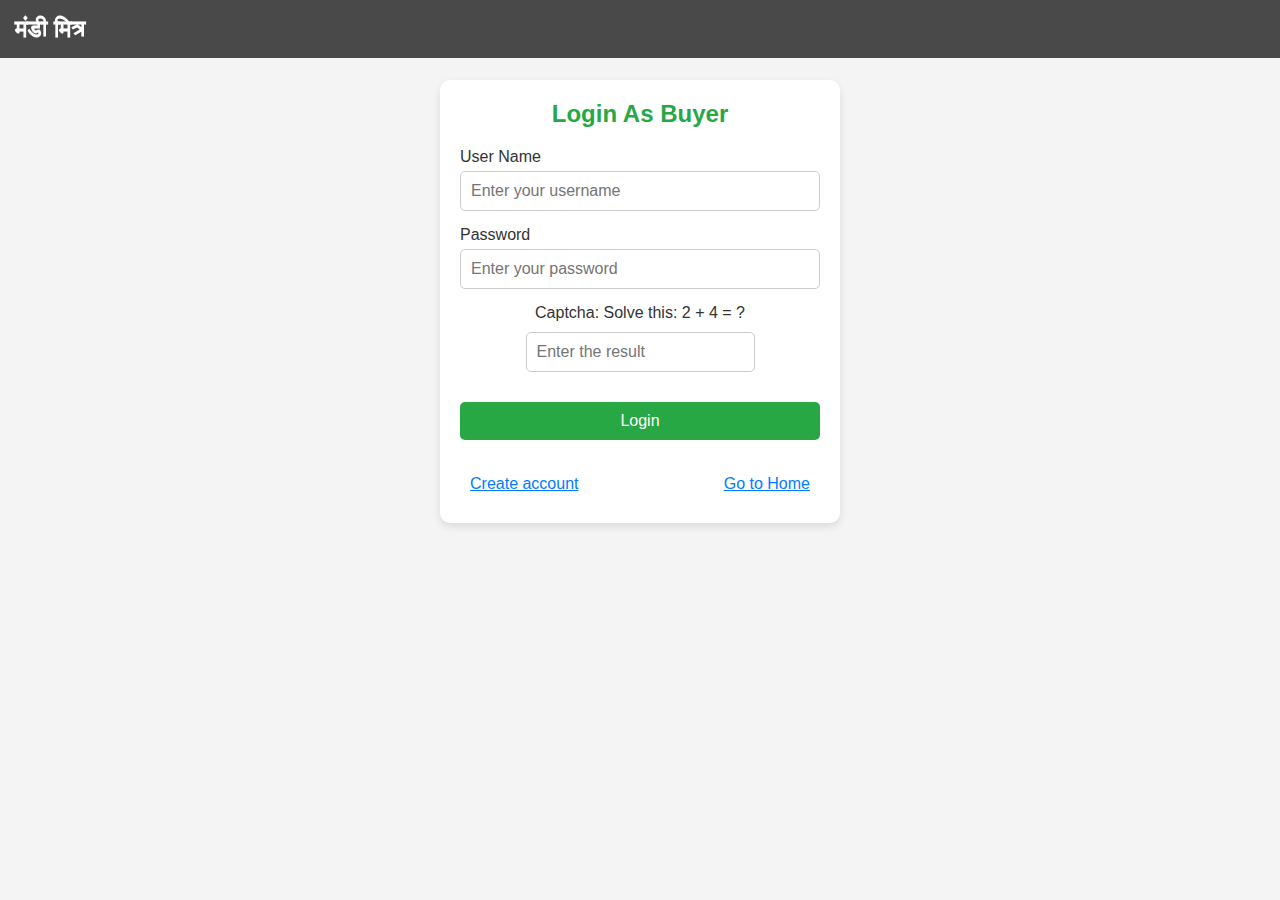
<file: farmers market/buyer/login.html>
<!DOCTYPE html>
<html lang="en">
<head>
    <meta charset="UTF-8">
    <meta name="viewport" content="width=device-width, initial-scale=1.0">
    <title>मंडी मित्र - Login</title>
    <link rel="stylesheet" href="styles1.css">
    <style>
        /* Basic Reset */
        * {
            margin: 0;
            padding: 0;
            box-sizing: border-box;
        }

        body {
            font-family: Arial, sans-serif;
            background-color: #f4f4f4;
            display: flex;
            flex-direction: column;
            align-items: center;
        }

        /* Header/Navbar */
        header {
            width: 100%;
            background-color: rgba(0, 0, 0, 0.7);
            position: fixed;
            top: 0;
            left: 0;
            z-index: 1000;
        }

        .navbar {
            display: flex;
            justify-content: space-between;
            align-items: center;
            padding: 15px;
            color: white;
        }

        .logo {
            font-size: 1.5rem;
            color: #fff;
            font-family: 'Arial', sans-serif;
        }

        /* Login Form Container */
        .login-container {
            background-color: white;
            padding: 20px;
            border-radius: 10px;
            box-shadow: 0 4px 8px rgba(0, 0, 0, 0.1);
            width: 100%;
            max-width: 400px;
            margin-top: 80px;
            text-align: center;
        }

        h2 {
            margin-bottom: 20px;
            color: #28a745;
        }

        form {
            display: flex;
            flex-direction: column;
        }

        label {
            text-align: left;
            margin-bottom: 5px;
            color: #333;
        }

        input {
            padding: 10px;
            margin-bottom: 15px;
            border: 1px solid #ccc;
            border-radius: 5px;
            font-size: 1rem;
        }

        input:focus {
            border-color: #28a745;
            outline: none;
        }

        button {
            padding: 10px;
            border: none;
            border-radius: 5px;
            color: white;
            font-size: 1rem;
            cursor: pointer;
        }

        .login-btn {
            background-color: #28a745;
            margin-bottom: 15px;
        }

        .additional-links {
            display: flex;
            justify-content: space-between;
            margin-top: 10px;
        }

        .additional-links button {
            background: none;
            border: none;
            color: #007bff;
            cursor: pointer;
            text-decoration: underline;
        }

        .additional-links button:hover {
            color: #0056b3;
        }

        /* Captcha Section */
        .captcha-container {
            margin-bottom: 15px;
        }

        .captcha-container label {
            display: inline-block;
            margin-bottom: 5px;
            color: #333;
        }

        .captcha-container input {
            padding: 10px;
            margin-top: 5px;
            border: 1px solid #ccc;
            border-radius: 5px;
            font-size: 1rem;
        }

        /* Responsive Styles */
        @media (max-width: 600px) {
            .additional-links {
                flex-direction: column;
            }

            .login-container {
                width: 90%;
            }

            .additional-links button {
                margin-bottom: 10px;
            }
        }
    </style>
</head>
<body onload="generateCaptcha()">
<header>
    <nav class="navbar">
        <h1 class="logo">मंडी मित्र</h1>
    </nav>
</header>

<!-- Login Form -->
<div class="login-container">
    <h2>Login As Buyer</h2>
  <form action="login_buyer.php" method="POST" onsubmit="return validateCaptcha()">

        <label for="username">User Name</label>
        <input type="text" id="username" name="username" placeholder="Enter your username" required>
        
        <label for="password">Password</label>
        <input type="password" id="password" name="password" placeholder="Enter your password" required>
        
        <!-- Captcha Section -->
        <div class="captcha-container">
            <label for="captcha">Captcha: Solve this: 
                <span id="captchaExpression"></span>
            </label>
            <input type="number" id="captchaInput" name="captcha" placeholder="Enter the result" required>
        </div>
        
        <button type="submit" class="login-btn">Login</button>
    </form>

    <div class="additional-links">
        <button class="register-btn" onclick="window.location.href='registration.html'">Create account</button>
        <button class="home-btn" onclick="window.location.href='http://localhost/02/index.html'">Go to Home</button>
    </div>
</div>

<script>
    let captchaAnswer;

    function generateCaptcha() {
        // Generate two random numbers between 1 and 10
        const num1 = Math.floor(Math.random() * 10) + 1;
        const num2 = Math.floor(Math.random() * 10) + 1;
        
        // Display the captcha expression
        document.getElementById("captchaExpression").innerText = `${num1} + ${num2} = ?`;

        // Store the correct answer
        captchaAnswer = num1 + num2;
    }

    function validateCaptcha() {
        const userAnswer = parseInt(document.getElementById("captchaInput").value, 10);

        if (userAnswer === captchaAnswer) {
            return true;  // Captcha is correct, form can be submitted
        } else {
            alert("Incorrect captcha. Please try again.");
            generateCaptcha();  // Generate a new captcha if incorrect
            return false;  // Prevent form submission
        }
    }
</script>

</body>
</html>
</file>
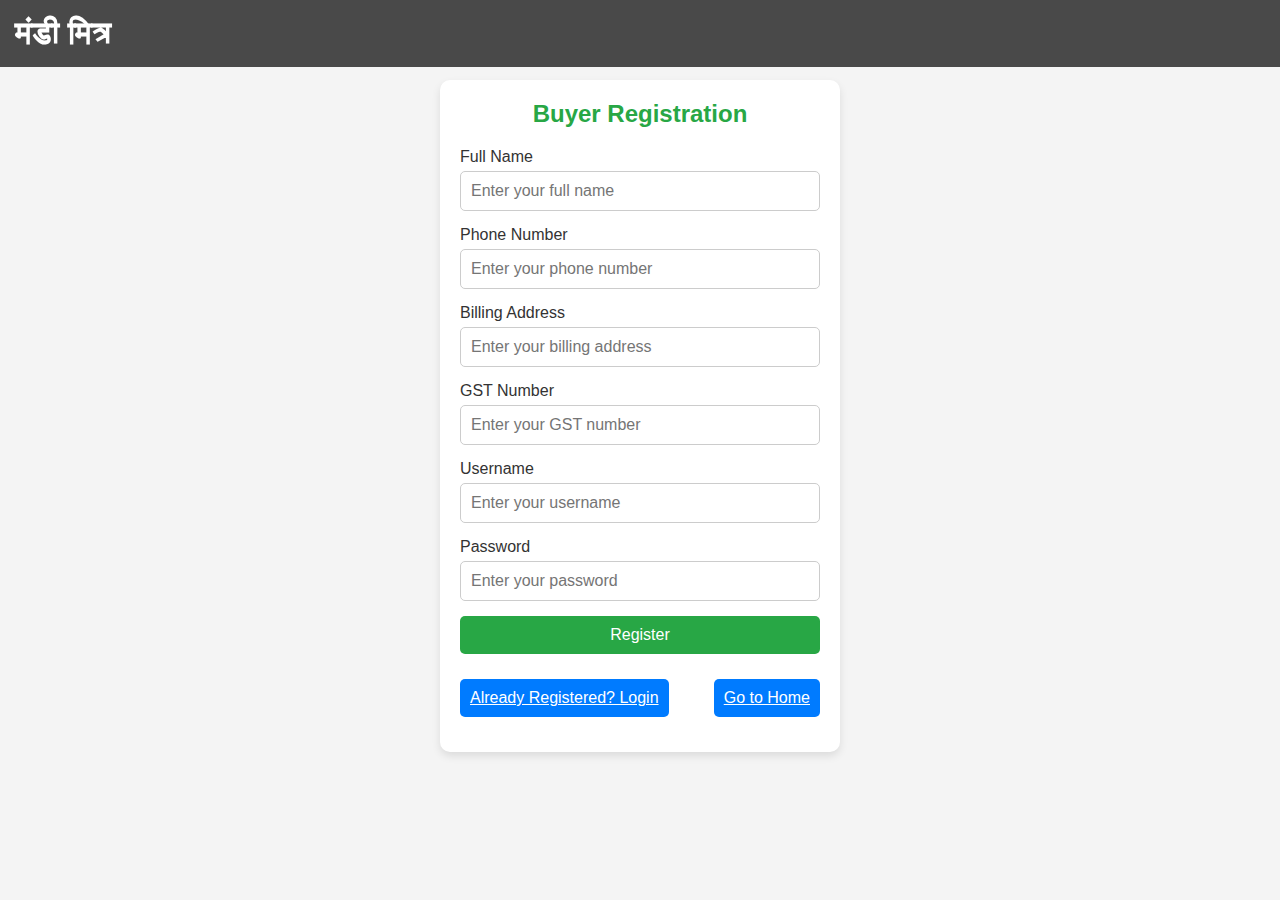
<file: farmers market/buyer/Registration.html>
<!DOCTYPE html>
<html lang="en">
<head>
    <meta charset="UTF-8">
    <meta name="viewport" content="width=device-width, initial-scale=1.0">
    <title>मंडी मित्र</title>
    <link rel="stylesheet" href="styles.css"> <!-- Link to your CSS file -->
</head>
<body>
    <!-- Header/Navbar -->
    <header>
        <nav class="navbar">
            <h1 class="logo">मंडी मित्र</h1>
        </nav>
    </header>

    <!-- Registration Form -->
    <div class="login-container">
        <h2>Buyer Registration</h2>
       <form action="register_buyer.php" method="POST">

            <label for="name">Full Name</label>
            <input type="text" id="name" name="name" placeholder="Enter your full name" required>

            <label for="phone">Phone Number</label>
            <input type="tel" id="phone" name="phone" placeholder="Enter your phone number" required>

            <label for="billing-address">Billing Address</label>
            <input type="text" id="billing-address" name="billing_address" placeholder="Enter your billing address" required>

            <label for="gst">GST Number</label>
            <input type="text" id="gst" name="gst" placeholder="Enter your GST number" required>

            <label for="username">Username</label>
            <input type="text" id="username" name="username" placeholder="Enter your username" required>

            <label for="password">Password</label>
            <input type="password" id="password" name="password" placeholder="Enter your password" required>

            <button type="submit" class="login-btn">Register</button>
        </form>

        <div class="additional-links">
            <button onclick="window.location.href='login.html'">Already Registered? Login</button>
            <button onclick="window.location.href='http://localhost/02/index.html'">Go to Home</button>
        </div>
    </div>
</body>
</html>
</file>
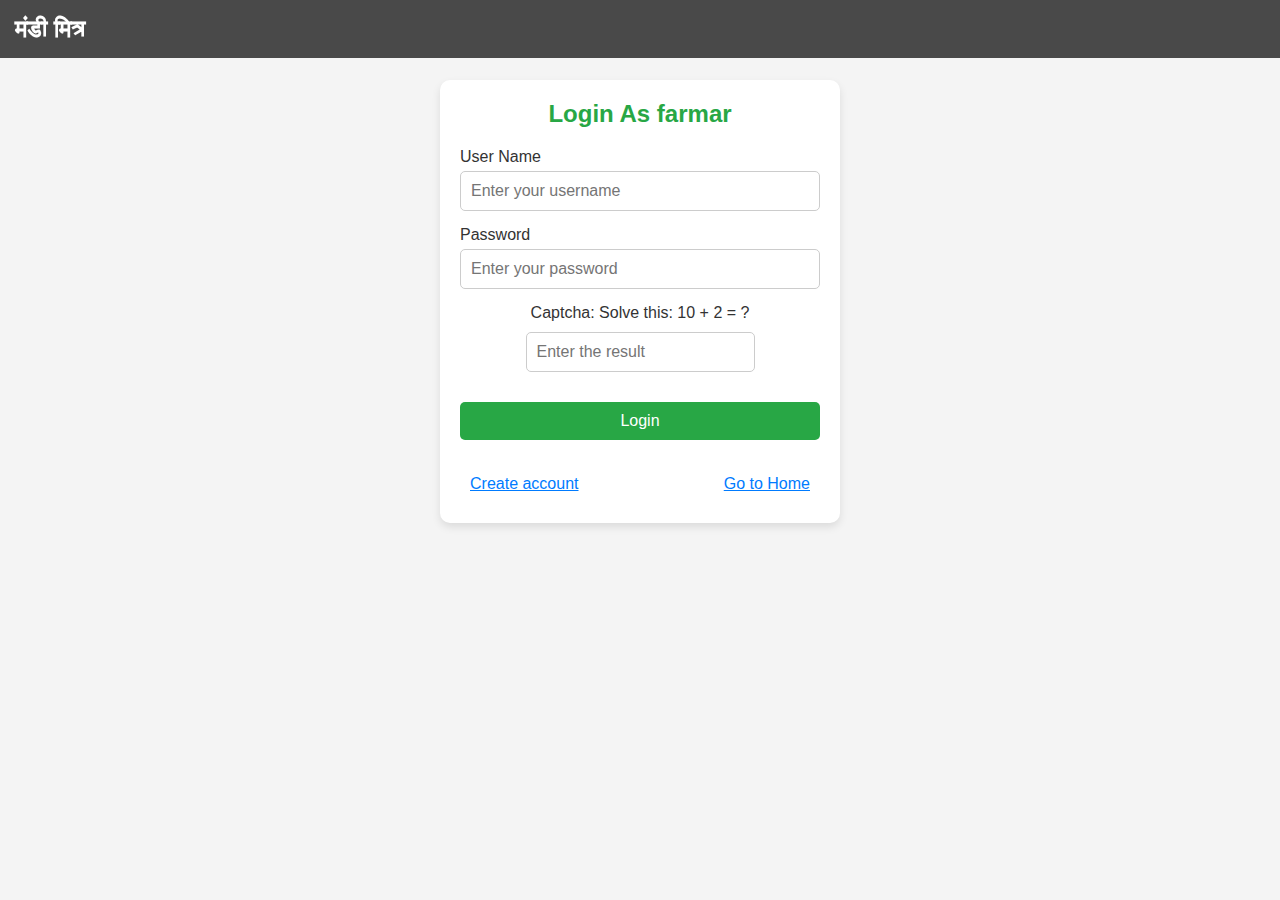
<file: farmers market/farmar/login1.html>
<!DOCTYPE html>
<html lang="en">
<head>
    <meta charset="UTF-8">
    <meta name="viewport" content="width=device-width, initial-scale=1.0">
    <title>मंडी मित्र - Login</title>
    <link rel="stylesheet" href="styles1.css">
    <style>
        /* Basic Reset */
        * {
            margin: 0;
            padding: 0;
            box-sizing: border-box;
        }

        body {
            font-family: Arial, sans-serif;
            background-color: #f4f4f4;
            display: flex;
            flex-direction: column;
            align-items: center;
        }

        /* Header/Navbar */
        header {
            width: 100%;
            background-color: rgba(0, 0, 0, 0.7);
            position: fixed;
            top: 0;
            left: 0;
            z-index: 1000;
        }

        .navbar {
            display: flex;
            justify-content: space-between;
            align-items: center;
            padding: 15px;
            color: white;
        }

        .logo {
            font-size: 1.5rem;
            color: #fff;
            font-family: 'Arial', sans-serif;
        }

        /* Login Form Container */
        .login-container {
            background-color: white;
            padding: 20px;
            border-radius: 10px;
            box-shadow: 0 4px 8px rgba(0, 0, 0, 0.1);
            width: 100%;
            max-width: 400px;
            margin-top: 80px;
            text-align: center;
        }

        h2 {
            margin-bottom: 20px;
            color: #28a745;
        }

        form {
            display: flex;
            flex-direction: column;
        }

        label {
            text-align: left;
            margin-bottom: 5px;
            color: #333;
        }

        input {
            padding: 10px;
            margin-bottom: 15px;
            border: 1px solid #ccc;
            border-radius: 5px;
            font-size: 1rem;
        }

        input:focus {
            border-color: #28a745;
            outline: none;
        }

        button {
            padding: 10px;
            border: none;
            border-radius: 5px;
            color: white;
            font-size: 1rem;
            cursor: pointer;
        }

        .login-btn {
            background-color: #28a745;
            margin-bottom: 15px;
        }

        .additional-links {
            display: flex;
            justify-content: space-between;
            margin-top: 10px;
        }

        .additional-links button {
            background: none;
            border: none;
            color: #007bff;
            cursor: pointer;
            text-decoration: underline;
        }

        .additional-links button:hover {
            color: #0056b3;
        }

        /* Captcha Section */
        .captcha-container {
            margin-bottom: 15px;
        }

        .captcha-container label {
            display: inline-block;
            margin-bottom: 5px;
            color: #333;
        }

        .captcha-container input {
            padding: 10px;
            margin-top: 5px;
            border: 1px solid #ccc;
            border-radius: 5px;
            font-size: 1rem;
        }

        /* Responsive Styles */
        @media (max-width: 600px) {
            .additional-links {
                flex-direction: column;
            }

            .login-container {
                width: 90%;
            }

            .additional-links button {
                margin-bottom: 10px;
            }
        }
    </style>
</head>
<body onload="generateCaptcha()">
<header>
    <nav class="navbar">
        <h1 class="logo">मंडी मित्र</h1>
    </nav>
</header>

<!-- Login Form -->
<div class="login-container">
    <h2>Login As farmar</h2>
  <form action="login_buyer.php" method="POST" onsubmit="return validateCaptcha()">

        <label for="username">User Name</label>
        <input type="text" id="username" name="username" placeholder="Enter your username" required>
        
        <label for="password">Password</label>
        <input type="password" id="password" name="password" placeholder="Enter your password" required>
        
        <!-- Captcha Section -->
        <div class="captcha-container">
            <label for="captcha">Captcha: Solve this: 
                <span id="captchaExpression"></span>
            </label>
            <input type="number" id="captchaInput" name="captcha" placeholder="Enter the result" required>
        </div>
        
        <button type="submit" class="login-btn">Login</button>
    </form>

    <div class="additional-links">
        <button class="register-btn" onclick="window.location.href='registration.html'">Create account</button>
        <button class="home-btn" onclick="window.location.href='http://localhost/02/index.html'">Go to Home</button>
    </div>
</div>

<script>
    let captchaAnswer;

    function generateCaptcha() {
        // Generate two random numbers between 1 and 10
        const num1 = Math.floor(Math.random() * 10) + 1;
        const num2 = Math.floor(Math.random() * 10) + 1;
        
        // Display the captcha expression
        document.getElementById("captchaExpression").innerText = `${num1} + ${num2} = ?`;

        // Store the correct answer
        captchaAnswer = num1 + num2;
    }

    function validateCaptcha() {
        const userAnswer = parseInt(document.getElementById("captchaInput").value, 10);

        if (userAnswer === captchaAnswer) {
            return true;  // Captcha is correct, form can be submitted
        } else {
            alert("Incorrect captcha. Please try again.");
            generateCaptcha();  // Generate a new captcha if incorrect
            return false;  // Prevent form submission
        }
    }
</script>

</body>
</html>
</file>
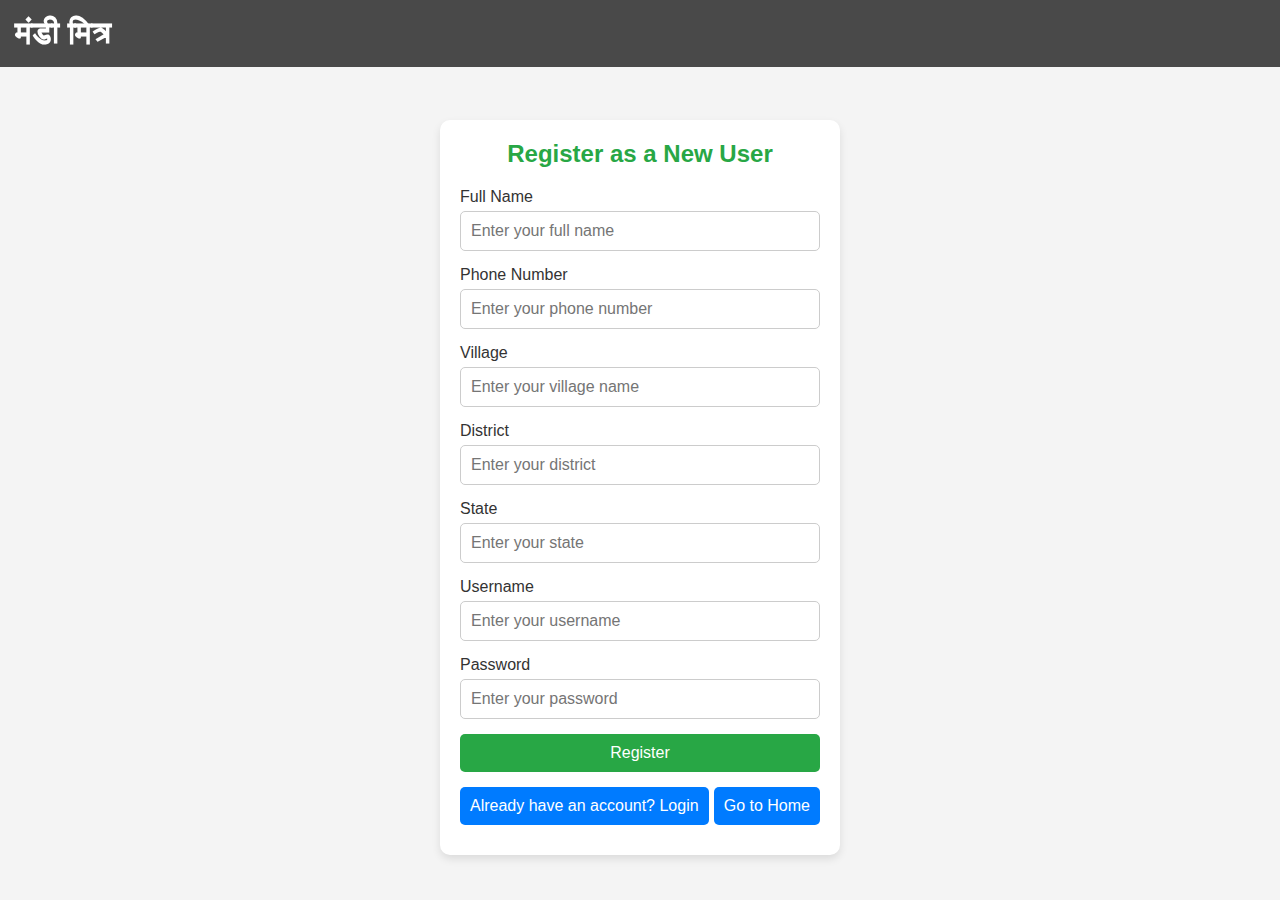
<file: farmers market/farmar/registration.html>
<!DOCTYPE html>
<html lang="en">
<head>
    <meta charset="UTF-8">
    <meta name="viewport" content="width=device-width, initial-scale=1.0">
    <title>मंडी मित्र - Registration</title>
    <link rel="stylesheet" href="styles.css">
</head>
<body>
    <header>
        <nav class="navbar">
            <h1 class="logo">मंडी मित्र</h1>
            <ul class="nav-links">
               
            </ul>
        </nav>
    </header>

    <div class="registration-container">
        <h2>Register as a New User</h2>
        <form action="register.php" method="POST" id="registrationForm">
            <label for="name">Full Name</label>
            <input type="text" id="name" name="name" placeholder="Enter your full name" required>
            
            <label for="phone">Phone Number</label>
            <input type="text" id="phone" name="phone" placeholder="Enter your phone number" required>
            
            <label for="village">Village</label>
            <input type="text" id="village" name="village" placeholder="Enter your village name" required>
            
            <label for="district">District</label>
            <input type="text" id="district" name="district" placeholder="Enter your district" required>
            
            <label for="state">State</label>
            <input type="text" id="state" name="state" placeholder="Enter your state" required>
            
            <label for="username">Username</label>
            <input type="text" id="username" name="username" placeholder="Enter your username" required>
            
            <label for="password">Password</label>
            <input type="password" id="password" name="password" placeholder="Enter your password" required>
            
            <button type="submit" class="register-btn">Register</button>
        </form>

        <div class="additional-links">
            <button class="login-btn" onclick="window.location.href='login1.html'">Already have an account? Login</button>
            <button class="home-btn" onclick="window.location.href='http://localhost/02/index.html'">Go to Home</button>
        </div>
    </div>

    <script>
        // Check if the URL contains a success message
        const urlParams = new URLSearchParams(window.location.search);
        if (urlParams.has('success')) {
            alert('Registration successful!');
            // Clear the form fields
            document.getElementById('registrationForm').reset();
        } else if (urlParams.has('error')) {
            alert('Username is  already exists. Please try again.');
        }
    </script>
</body>
</html>
</file>
<file: farmers market/buyer/styles1.css>
/* Basic Reset */
* {
    margin: 0;
    padding: 0;
    box-sizing: border-box;
}

body {
    font-family: Arial, sans-serif;
    background-color: #f4f4f4;
    display: flex;
    flex-direction: column;
    align-items: center;
}

/* Header/Navbar */
header {
    width: 100%;
    background-color: rgba(0, 0, 0, 0.7);
    position: fixed;
    top: 0;
    left: 0;
    z-index: 1000;
}

.navbar {
    display: flex;
    justify-content: space-between;
    align-items: center;
    padding: 15px;
    color: white;
}

.nav-links {
    list-style: none;
    display: flex;
}

.nav-links li {
    margin: 0 10px;
}

.nav-links a {
    color: white;
    text-decoration: none;
    font-size: 1rem;
}

.nav-links a:hover {
    text-decoration: underline;
}

/* Login Form Container */
.login-container {
    background-color: white;
    padding: 20px;
    border-radius: 10px;
    box-shadow: 0 4px 8px rgba(0, 0, 0, 0.1);
    width: 100%;
    max-width: 400px;
    margin-top: 80px; /* Adjusted space for the fixed navbar */
    text-align: center;
}

h2 {
    margin-bottom: 20px;
    color: #28a745;
}

form {
    display: flex;
    flex-direction: column;
}

label {
    text-align: left;
    margin-bottom: 5px;
    color: #333;
}

input {
    padding: 10px;
    margin-bottom: 15px;
    border: 1px solid #ccc;
    border-radius: 5px;
    font-size: 1rem;
}

input:focus {
    border-color: #28a745;
    outline: none;
}

button {
    padding: 10px;
    border: none;
    border-radius: 5px;
    color: white;
    font-size: 1rem;
    cursor: pointer;
}

.login-btn {
    background-color: #28a745; /* Green for login button */
    margin-bottom: 15px;
}

.additional-links {
    display: flex;
    justify-content: space-between;
    margin-top: 10px;
}

.additional-links button {
    background: none;
    border: none;
    color: #007bff; /* Blue for additional links */
    cursor: pointer;
    text-decoration: underline;
}

.additional-links button:hover {
    color: #0056b3; /* Darker blue on hover */
}

/* Responsive Styles */
@media (max-width: 600px) {
    .additional-links {
        flex-direction: column;
    }

    .login-container {
        width: 90%;
    }
}
</file>
<file: farmers market/buyer/styles.css>
/* Basic Reset */
* {
    margin: 0;
    padding: 0;
    box-sizing: border-box;
}

body {
    font-family: Arial, sans-serif;
    background-color: #f4f4f4;
    display: flex;
    flex-direction: column;
    align-items: center;
}

/* Header/Navbar */
header {
    width: 100%;
    background-color: rgba(0, 0, 0, 0.7);
    position: fixed;
    top: 0;
    left: 0;
    z-index: 1000;
}

.navbar {
    display: flex;
    justify-content: space-between;
    align-items: center;
    padding: 15px;
    color: white;
}

.nav-links {
    list-style: none;
    display: flex;
}

.nav-links li {
    margin: 0 10px;
}

.nav-links a {
    color: white;
    text-decoration: none;
    font-size: 1rem;
}

.nav-links a:hover {
    text-decoration: underline;
}

/* Login Form Container */
.login-container {
    background-color: white;
    padding: 20px;
    border-radius: 10px;
    box-shadow: 0 4px 8px rgba(0, 0, 0, 0.1);
    width: 100%;
    max-width: 400px;
    margin-top: 80px; /* Adjusted space for the fixed navbar */
    text-align: center;
}

h2 {
    margin-bottom: 20px;
    color: #28a745;
}

form {
    display: flex;
    flex-direction: column;
}

label {
    text-align: left;
    margin-bottom: 5px;
    color: #333;
}

input {
    padding: 10px;
    margin-bottom: 15px;
    border: 1px solid #ccc;
    border-radius: 5px;
    font-size: 1rem;
}

input:focus {
    border-color: #28a745;
    outline: none;
}

button {
    padding: 10px;
    border: none;
    border-radius: 5px;
    color: white;
    font-size: 1rem;
    cursor: pointer;
}

.login-btn {
    background-color: #28a745; /* Green for login button */
    margin-bottom: 15px;
}

.additional-links {
    display: flex;
    justify-content: space-between;
    margin-top: 10px;
	
}

.additional-links button {
	 background-color: #007bff; 
    margin-bottom: 15px;
    
    cursor: pointer;
    text-decoration: underline;
}

.additional-links button:hover {
    color: #0056b3; /* Darker blue on hover */
}

/* Responsive Styles */
@media (max-width: 600px) {
    .additional-links {
        flex-direction: column;
    }

    .login-container {
        width: 90%;
    }
}
</file>
<file: farmers market/farmar/styles1.css>
/* Basic Reset */
* {
    margin: 0;
    padding: 0;
    box-sizing: border-box;
}

body {
    font-family: Arial, sans-serif;
    background-color: #f4f4f4;
    display: flex;
    flex-direction: column;
    align-items: center;
}

/* Header/Navbar */
header {
    width: 100%;
    background-color: rgba(0, 0, 0, 0.7);
    position: fixed;
    top: 0;
    left: 0;
    z-index: 1000;
}

.navbar {
    display: flex;
    justify-content: space-between;
    align-items: center;
    padding: 15px;
    color: white;
}

.nav-links {
    list-style: none;
    display: flex;
}

.nav-links li {
    margin: 0 10px;
}

.nav-links a {
    color: white;
    text-decoration: none;
    font-size: 1rem;
}

.nav-links a:hover {
    text-decoration: underline;
}

/* Login Form Container */
.login-container {
    background-color: white;
    padding: 20px;
    border-radius: 10px;
    box-shadow: 0 4px 8px rgba(0, 0, 0, 0.1);
    width: 100%;
    max-width: 400px;
    margin-top: 80px; /* Adjusted space for the fixed navbar */
    text-align: center;
}

h2 {
    margin-bottom: 20px;
    color: #28a745;
}

form {
    display: flex;
    flex-direction: column;
}

label {
    text-align: left;
    margin-bottom: 5px;
    color: #333;
}

input {
    padding: 10px;
    margin-bottom: 15px;
    border: 1px solid #ccc;
    border-radius: 5px;
    font-size: 1rem;
}

input:focus {
    border-color: #28a745;
    outline: none;
}

button {
    padding: 10px;
    border: none;
    border-radius: 5px;
    color: white;
    font-size: 1rem;
    cursor: pointer;
}

.login-btn {
    background-color: #28a745; /* Green for login button */
    margin-bottom: 15px;
}

.additional-links {
    display: flex;
    justify-content: space-between;
    margin-top: 10px;
}

.additional-links button {
    background: none;
    border: none;
    color: #007bff; /* Blue for additional links */
    cursor: pointer;
    text-decoration: underline;
}

.additional-links button:hover {
    color: #0056b3; /* Darker blue on hover */
}

/* Responsive Styles */
@media (max-width: 600px) {
    .additional-links {
        flex-direction: column;
    }

    .login-container {
        width: 90%;
    }
}
</file>
<file: farmers market/farmar/styles.css>
/* Basic Reset */
* {
    margin: 0;
    padding: 0;
    box-sizing: border-box;
}

body {
    font-family: Arial, sans-serif;
    background-color: #f4f4f4;
    display: flex;
    flex-direction: column;
    align-items: center;
}

/* Header/Navbar */
header {
    width: 100%;
    background-color: rgba(0, 0, 0, 0.7);
    position: fixed;
    top: 0;
    left: 0;
    z-index: 1000;
}

.navbar {
    display: flex;
    justify-content: space-between;
    align-items: center;
    padding: 15px;
    color: white;
}

.nav-links {
    list-style: none;
    display: flex;
}

.nav-links li {
    margin: 0 10px;
}

.nav-links a {
    color: white;
    text-decoration: none;
    font-size: 1rem;
}

.nav-links a:hover {
    text-decoration: underline;
}

/* Registration Form Container */
.registration-container {
    background-color: white;
    padding: 20px;
    border-radius: 10px;
    box-shadow: 0 4px 8px rgba(0, 0, 0, 0.1);
    width: 100%;
    max-width: 400px;
    margin-top: 120px; /* Added space for the fixed navbar */
    text-align: center;
}

h2 {
    margin-bottom: 20px;
    color: #28a745;
}

form {
    display: flex;
    flex-direction: column;
}

label {
    text-align: left;
    margin-bottom: 5px;
    color: #333;
}

input {
    padding: 10px;
    margin-bottom: 15px;
    border: 1px solid #ccc;
    border-radius: 5px;
    font-size: 1rem;
}

input:focus {
    border-color: #28a745;
    outline: none;
}

button {
    padding: 10px;
    border: none;
    border-radius: 5px;
    color: white;
    font-size: 1rem;
    cursor: pointer;
}

.register-btn {
    background-color: #28a745;
    margin-bottom: 15px;
}

.login-btn, .home-btn {
    background-color: #007bff;
    margin-bottom: 10px;
}

button:hover {
    opacity: 0.9;
}

.additional-links {
    display: flex;
    justify-content: space-between;
}

@media (max-width: 600px) {
    .additional-links {
        flex-direction: column;
    }
}
</file>
